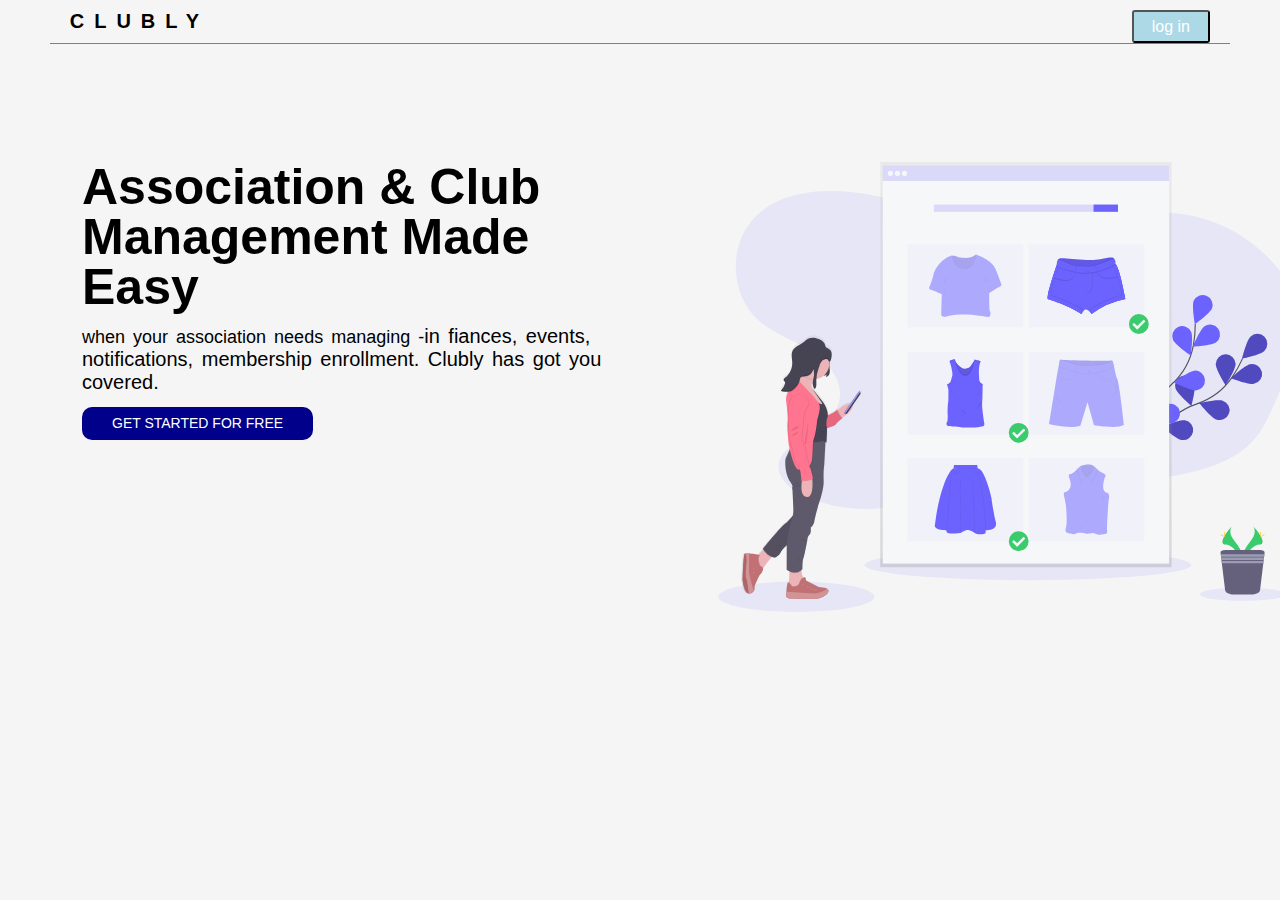
<file: index.html>
<!DOCTYPE html>
<html lang="en">
<head>
    <meta charset="UTF-8">
    <meta name="viewport" content="width=device-width, initial-scale=1.0">
    <meta http-equiv="X-UA-Compatible" content="ie=edge">
    <title>Clubly</title>
    <link rel="shortcut icon" href="img/c.png" type="img/c.png">
    <link rel="stylesheet" href="css/main.css">
    <link rel="stylesheet" media="screen and (max-width: 768px)" href="css/mobile.css">
</head>
<body>
    <header>
        <h1>clubly</h1>
        <button class="login"><i class="fas fa-lock-open "></i><a class="a" href="login.html">log in</a></button>
    </header>
    <section>
        <div id="club">
            <h2>association & club management made easy</h2>
            <p>when your association needs managing -<span>in fiances, events, notifications, membership enrollment. Clubly has got you covered.</span></p>
            <button class="get"><a class="a" href="signin.html">get started for free</a> </button>
        </div>
        <div id="image">
            <img src="img/clubly6.svg" alt="clubly">
        </div>
    </section>
</body>
</html>
</file>
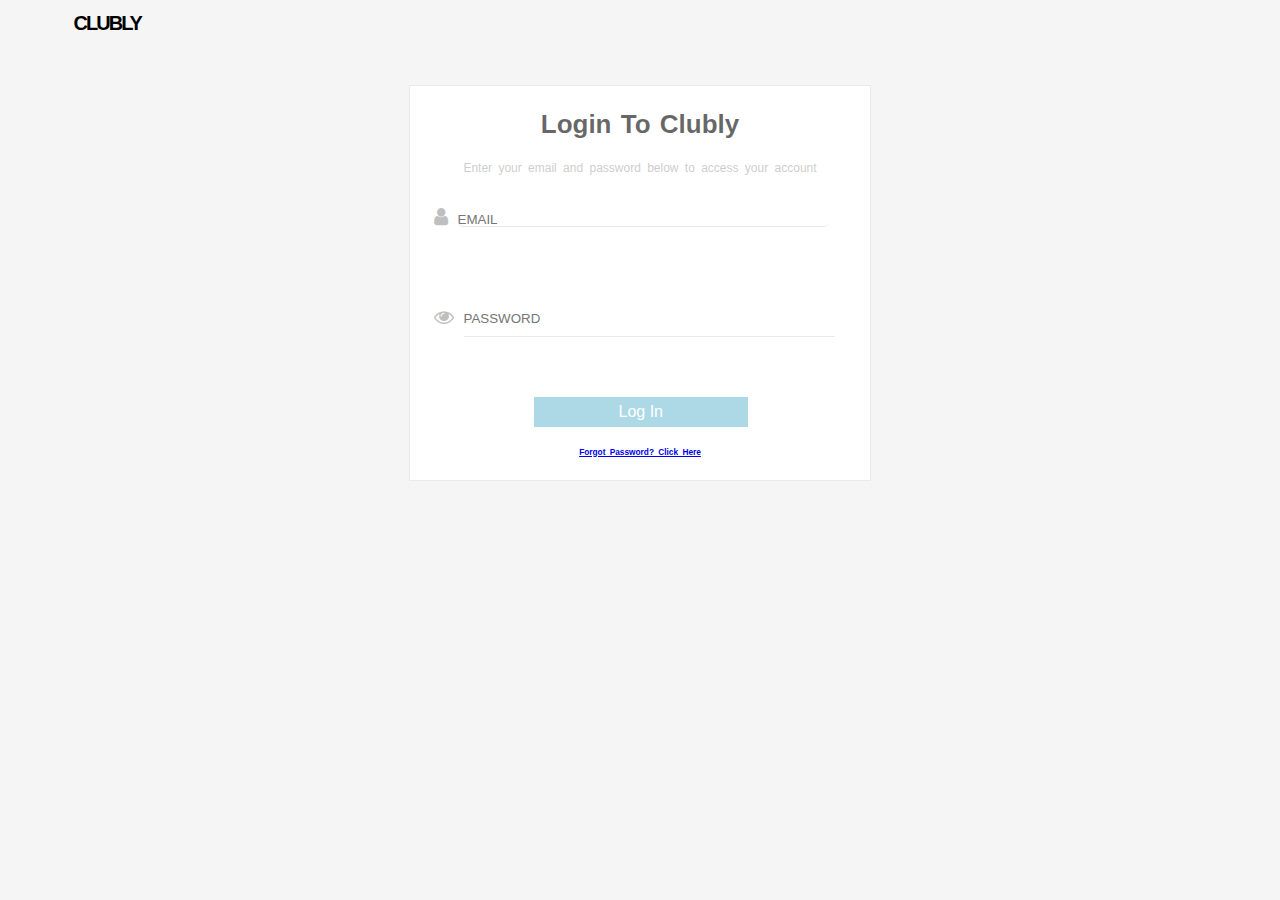
<file: login.html>
<!DOCTYPE html>
<html lang="en">
<head>
    <meta charset="UTF-8">
    <meta name="viewport" content="width=device-width, initial-scale=1.0">
    <meta http-equiv="X-UA-Compatible" content="ie=edge">
    <title>Document</title>
    <link rel="shortcut icon" href="img/c.png" type="img/c.png">
    <link rel="stylesheet" href="css/main.css">
    <link href="https://stackpath.bootstrapcdn.com/font-awesome/4.7.0/css/font-awesome.min.css" rel="stylesheet" integrity="sha384-wvfXpqpZZVQGK6TAh5PVlGOfQNHSoD2xbE+QkPxCAFlNEevoEH3Sl0sibVcOQVnN" crossorigin="anonymous">
    <link rel="stylesheet" media="screen and (max-width: 768px)" href="css/mobile.css">
</head>
<body>
        <h1 class="h1">clubly</h1>
    <main>
        <h3>login to clubly</h3>
        <p class="p">Enter your email and password below to access your account</p>
        <form action="login.html">
            <div class="container">
                <div class="input1">
                    <span><i class="fa fa-user fa-md" aria-hidden="true" style="color: rgba(0, 0, 0, 0.25);"></i></span>
                    <input type="email" name="email" placeholder="Email">
                </div>
                <div class="input2">
                    <!-- <label for="password"></label> -->
                    <span>
                        <i class="fa fa-eye fa-md" aria-hidden="true" style="color: rgba(0, 0, 0, 0.25);"></i> </span>
                    <input type="password" name="password" placeholder="Password" autocomplete="enable"
                        pattern="(?=.*\d)(?=.*[a-z])(?=.*[A-Z]).{8,}"
                        title="Must contain at least one number and one uppercase and lowercase letter, and at least 8 or more characters">
                </div>

            </div>
            
            <input type="button" value="Log In" class="butt">
        </form>
        <h5><a href="signin.html">forgot password? click here</a></h5>
    </main>
</body>
</html>
</file>
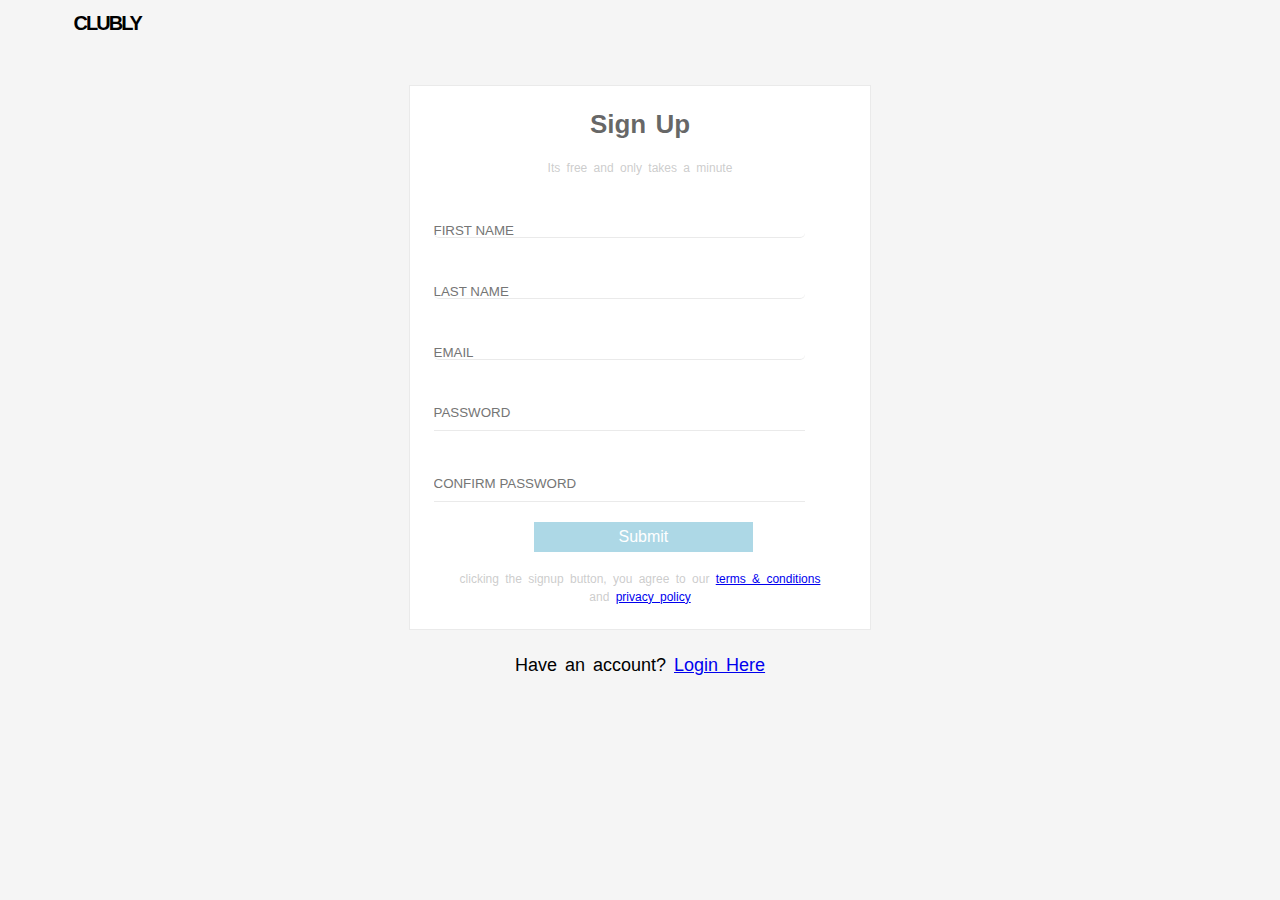
<file: signin.html>
<!DOCTYPE html>
<html lang="en">
<head>
    <meta charset="UTF-8">
    <meta name="viewport" content="width=device-width, initial-scale=1.0">
    <meta http-equiv="X-UA-Compatible" content="ie=edge">
    <title>Sign In Page</title>
    <link rel="shortcut icon" href="img/c.png" type="img/c.png">
    <link rel="stylesheet" href="css/main.css">
    <link href="https://stackpath.bootstrapcdn.com/font-awesome/4.7.0/css/font-awesome.min.css" rel="stylesheet" integrity="sha384-wvfXpqpZZVQGK6TAh5PVlGOfQNHSoD2xbE+QkPxCAFlNEevoEH3Sl0sibVcOQVnN" crossorigin="anonymous">
    <link rel="stylesheet" media="screen and (max-width: 768px)" href="css/mobile.css">
</head>
<body>
    <h1 class="h1">clubly</h1>
    <main id="main">
        <h3>sign up</h3>
        <p class="p">Its free and only takes a minute</p>
    
        <div class="containers">
            <form action="signin.html">
                <label for="name"></label><br>
                <input type="text" name="name" placeholder="First Name" autocomplete="enable"><br>
                <label for="name"></label><br>
                <input type="text" name="name" placeholder="Last Name" autocomplete="enable"><br>
                <label for="email"></label><br>
                <input type="email" name="email" placeholder="Email" autocomplete="enable"><br>
                <label for="password"></label><br>
                <!-- for password that contain letters, numbers and special characters -->
                <input type="password" name="name" autocomplete="enable" placeholder="Password" pattern="(?=.*\d)(?=.*[a-z])(?=.*[A-Z]).{8,}"
                    title="Must contain at least one number and one uppercase and lowercase letter, and at least 8 or more characters"><br>
                <label for="name"></label><br>
                <input type="password" name="name" autocomplete="enable" placeholder="Confirm Password" pattern="(?=.*\d)(?=.*[a-z])(?=.*[A-Z]).{8,}"
                    title="Must contain at least one number and one uppercase and lowercase letter, and at least 8 or more characters"><br>
                <input type="submit" name="">
    
            </form>
        </div>
        <p class="p"> clicking the signup button, you agree to our <a href="#">terms &amp conditions</a> and <a
                href="#">privacy policy</a></p>
    </main>
    
    <p class="pa"> Have an account? <a href="login.html"> Login Here</a></p>
</body>
</html>
</file>
<file: css/main.css>
*{
    padding: 0;
    margin: 0;

}

html{
    font-size: 10px;
}

body{
    margin: 0 50px;
    background: whitesmoke;
    font-family: Arial, Helvetica, sans-serif;
}

section{
    display: grid;
    grid-template-columns: 1fr 1fr;
    width: 100vw;
    margin-top: 10%;
    
}

header{
border-bottom: 1px solid gray;
display: flex;
height: fit-content;
justify-content: flex-end;
margin: 1rem 0;

}

h1{
    text-transform: uppercase;
    letter-spacing: 1rem;
    flex-basis: 90%;

}

.login{
  background-color: lightblue; 
  color: white;
  padding:  0 18px;
  text-align: center;
  text-decoration: none;
  align-self: flex-end;
  font-size: 16px;
  border-radius: 3px;
  height: 33px;
  box-sizing: border-box;
  left: 95%;
  margin-right: 20px;

}

img{
    width: 100%;
    height: 50vh;
}

h2{
    text-transform: capitalize;
    font-size: 50px;
    line-height: 1;
    padding: 0 5%;
}

.a{
    text-decoration: none;
    color: white;
}

p{
    font-size: 18px;
    margin-top: 2%;
    padding: 0 5%;
    word-spacing: 3px;

}

.get{
    background-color:   darkblue;
    margin-top: 2%;
    border: none; 
    border-radius: 1rem;
    color: white;
    padding:  0 30px;
    text-align: center;
    text-decoration: none;
    font-size: 14px;
    height: 33px;
    text-transform: uppercase;
    margin-left: 5%;
    cursor: pointer;

}

.h1{
    text-transform: uppercase;
    margin: 1% 0 0 2%;
    letter-spacing: -0.10em;
 }

  main{
	background: white;
	max-width: 35%;
	max-height: 55%;
	margin: 50px auto;
    word-spacing: 0.2em;
    /* box-sizing: border-box; */
    border: 1px solid rgba(220, 220, 220, 0.6);
    padding: 2%;
}
 
h3{
    text-transform: capitalize;
    font-size: 26px;
    color:  rgba(0,0,0,0.6);
    
}

main h3,.p{
	text-align: center;
}


main .p{
    padding-top: 10px;
    font-size: 12px;
    color: rgba(192, 192, 192, 0.8);
    line-height: 1.5;
    
}

/* form{ */
	/* */
    /* /* position: absolute;  */
    
/* } */
label{ 
	text-transform: capitalize;
} 

input[type="email"],[type="password"],[type="text"]{
    border: none;
    line-height: 20px;
    color: rgba(0,0,0,.65);
    box-sizing: border-box;
    list-style: none;
    width: 90%;
    height: 50px;
    outline: none;
    margin-top: 1rem;
    overflow: hidden;
    padding-top: 15px;
    border-bottom: 1.5px solid rgba(220, 220, 220, 0.6);
}

.container{
    line-height: 3;
}


.butt, input[type="submit"]{
	
	background-color: lightblue;
	color: white;
	font-size: 16px;
	text-align: center;
    border: none;
    margin: 2rem 0 0 10rem;
	padding: 0 85px;
	text-decoration: none;
    cursor: pointer;
    height: 30px;
    max-width: 100%;
}

.input1,.input2{
    display: flex;
    align-content: space-between;
    justify-items: baseline;
    box-sizing: border-box;
    max-width: 100%;
}

span{
    
    font-size: 20px;
    margin-top: 1rem;
    padding-right: 1rem;
    padding-bottom: 1.5em;
}

 input[type="email"],input[type="text"],input[type="password"]:focus{
    border-radius: 5px;
    border-bottom: 1px solid rgba(220, 220, 220, 0.6);
    max-width: 900%;
    height: 40px;
    padding-top: 2em;
    /* visibility: hidden; */


}

h5{
    text-transform: capitalize;
    text-align: center;
    padding-top: 20px;
}

.pa{
    text-align: center;
    margin-top: -25px;
}

input::placeholder{
    text-transform: uppercase;
}
</file>
<file: css/mobile.css>
section{
    display: grid;
    grid-template-columns: auto;
    width: 100vw;
    height: fit-content;
}

h1{
    display: flex;
    flex-basis: 70%;
}

.login{
    font-size: 1.3rem;
    padding: 0 25px;
    overflow: hidden;
}

img{
    display: block;
    width: 100vw;
    padding: 3rem 0;
}

h2{
    font-size: 4rem;
    padding: 0 4%;
}

p ,span{
    font-size: 1.5rem;
    padding: 0 4%;
    word-spacing: .2rem;
}

.get{
    margin-top: 3%;
    padding: 0 25px;
    font-size: 12px;

}

.h1{
    /* display: block; */
    letter-spacing: .5rem;
}

main{
    display: block;
    max-width: 100%;
    height: fit-content;
}

h3{
    font-size: 2rem;
}

input[type="email"],[type="password"],[type="text"]{
    line-height: 1rem;
    width: 80%;
    padding-top: 10px;
    margin-top: 1rem;
    overflow: hidden;

}

.container{
    line-height: 4;
}

.butt, input[type="submit"]{
	
	font-size: 12px;
	text-align: center;
    border: none;
    max-width: 100%;
    padding: 0 70px;
    margin-top: 1rem;
    margin-left: 5rem;
	text-decoration: none;
    cursor: pointer;
    height: 30px;
}

.input1,.input2{
     max-width: 100%;   
}

span{
    font-size: 1.5rem;
}
</file>
